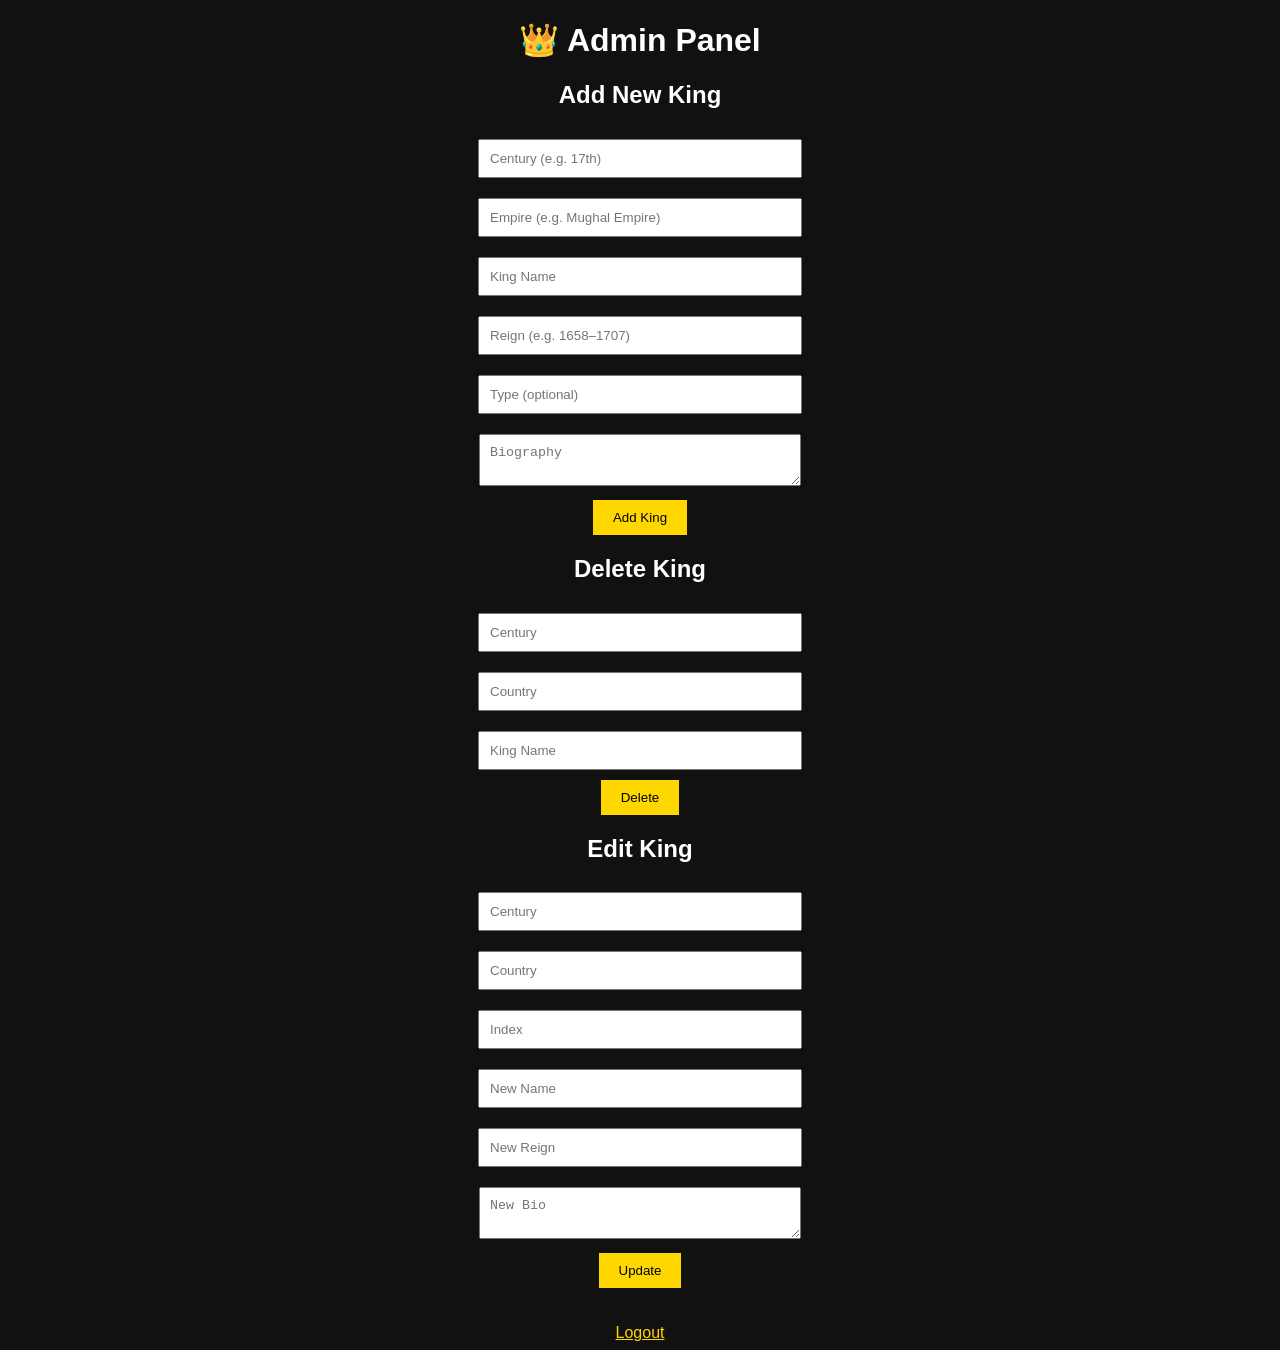
<file: templates/admin.html>
<!DOCTYPE html>
<html>
<head>
    <title>Admin Panel</title>
    <style>
        body {
            font-family: Arial;
            background: #111;
            color: white;
            text-align: center;
        }
        input, textarea {
            padding: 10px;
            margin: 10px;
            width: 300px;
        }
        button {
            padding: 10px 20px;
            background: gold;
            border: none;
            cursor: pointer;
        }
        a {
            color: gold;
        }
    </style>
</head>
<body>

    <h1>👑 Admin Panel</h1>

    <h2>Add New King</h2>

    <form method="POST" action="/add_king">
        <input type="text" name="century" placeholder="Century (e.g. 17th)" required><br>
        <input type="text" name="country" placeholder="Empire (e.g. Mughal Empire)" required><br>
        <input type="text" name="name" placeholder="King Name" required><br>
        <input type="text" name="reign" placeholder="Reign (e.g. 1658–1707)" required><br>
        <input type="text" name="type" placeholder="Type (optional)"><br>

        <textarea name="bio" placeholder="Biography"></textarea><br>

        <button type="submit">Add King</button>
    </form>

  <!-- 🔥 YAHAN ADD KAR -->

<h2>Delete King</h2>
<form method="POST" action="/delete_king">
    <input type="text" name="century" placeholder="Century"><br>
    <input type="text" name="country" placeholder="Country"><br>
    <input type="text" name="name" placeholder="King Name"><br>
    <button type="submit">Delete</button>
</form>

<h2>Edit King</h2>
<form method="POST" action="/edit_king">
    <input type="text" name="century" placeholder="Century"><br>
    <input type="text" name="country" placeholder="Country"><br>
    <input type="number" name="index" placeholder="Index"><br>
    <input type="text" name="name" placeholder="New Name"><br>
    <input type="text" name="reign" placeholder="New Reign"><br>
    <textarea name="bio" placeholder="New Bio"></textarea><br>
    <button type="submit">Update</button>
</form>  

    <br><br>
    <a href="/logout">Logout</a>

</body>
</html>
</file>
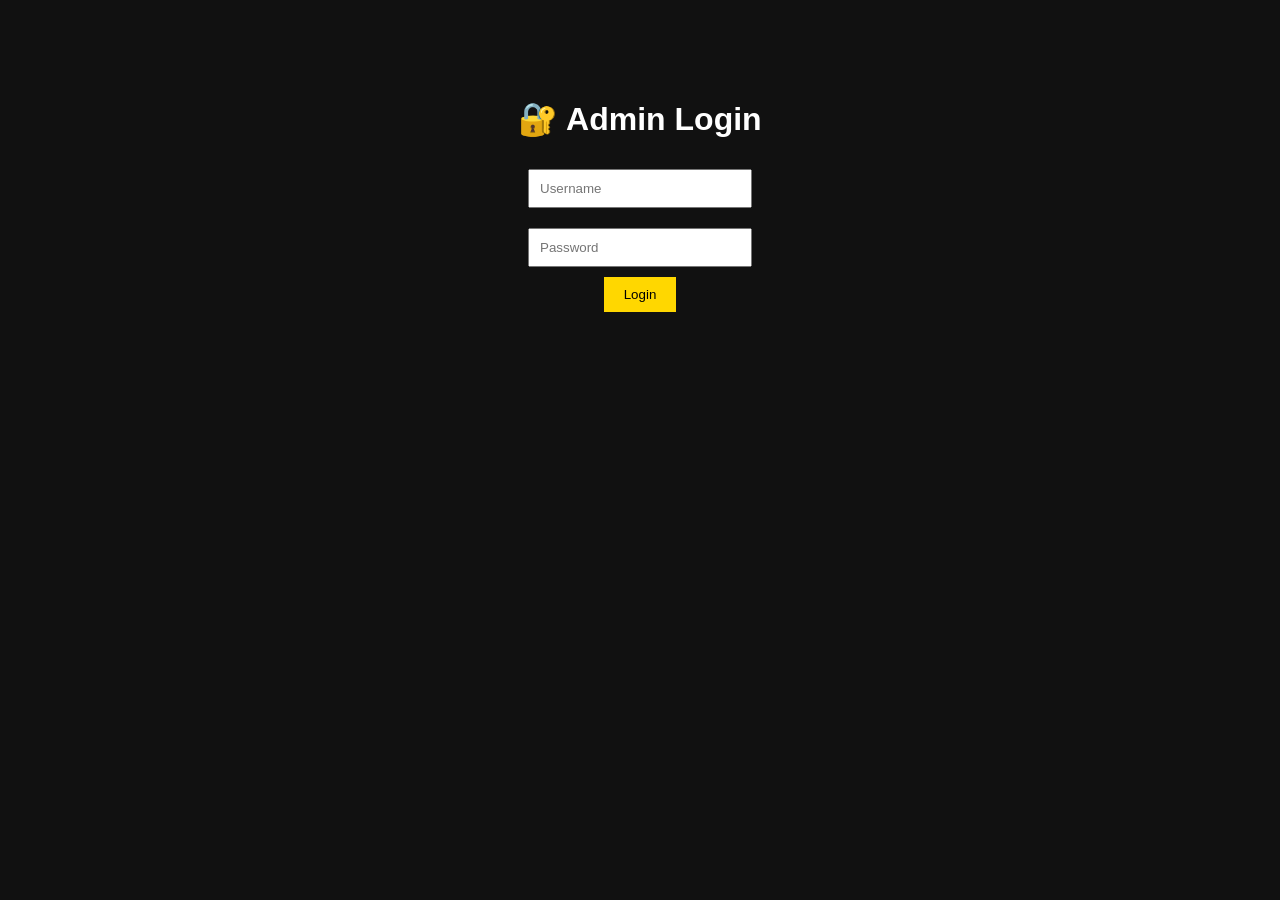
<file: templates/login.html>
<!DOCTYPE html>
<html>
<head>
    <title>Admin Login</title>
    <style>
        body {
            font-family: Arial;
            background: #111;
            color: white;
            text-align: center;
            margin-top: 100px;
        }
        input {
            padding: 10px;
            margin: 10px;
            width: 200px;
        }
        button {
            padding: 10px 20px;
            background: gold;
            border: none;
            cursor: pointer;
        }
    </style>
</head>
<body>

    <h1>🔐 Admin Login</h1>

    <form method="POST">
        <input type="text" name="username" placeholder="Username" required><br>
        <input type="password" name="password" placeholder="Password" required><br>
        <button type="submit">Login</button>
    </form>

</body>
</html>
</file>
